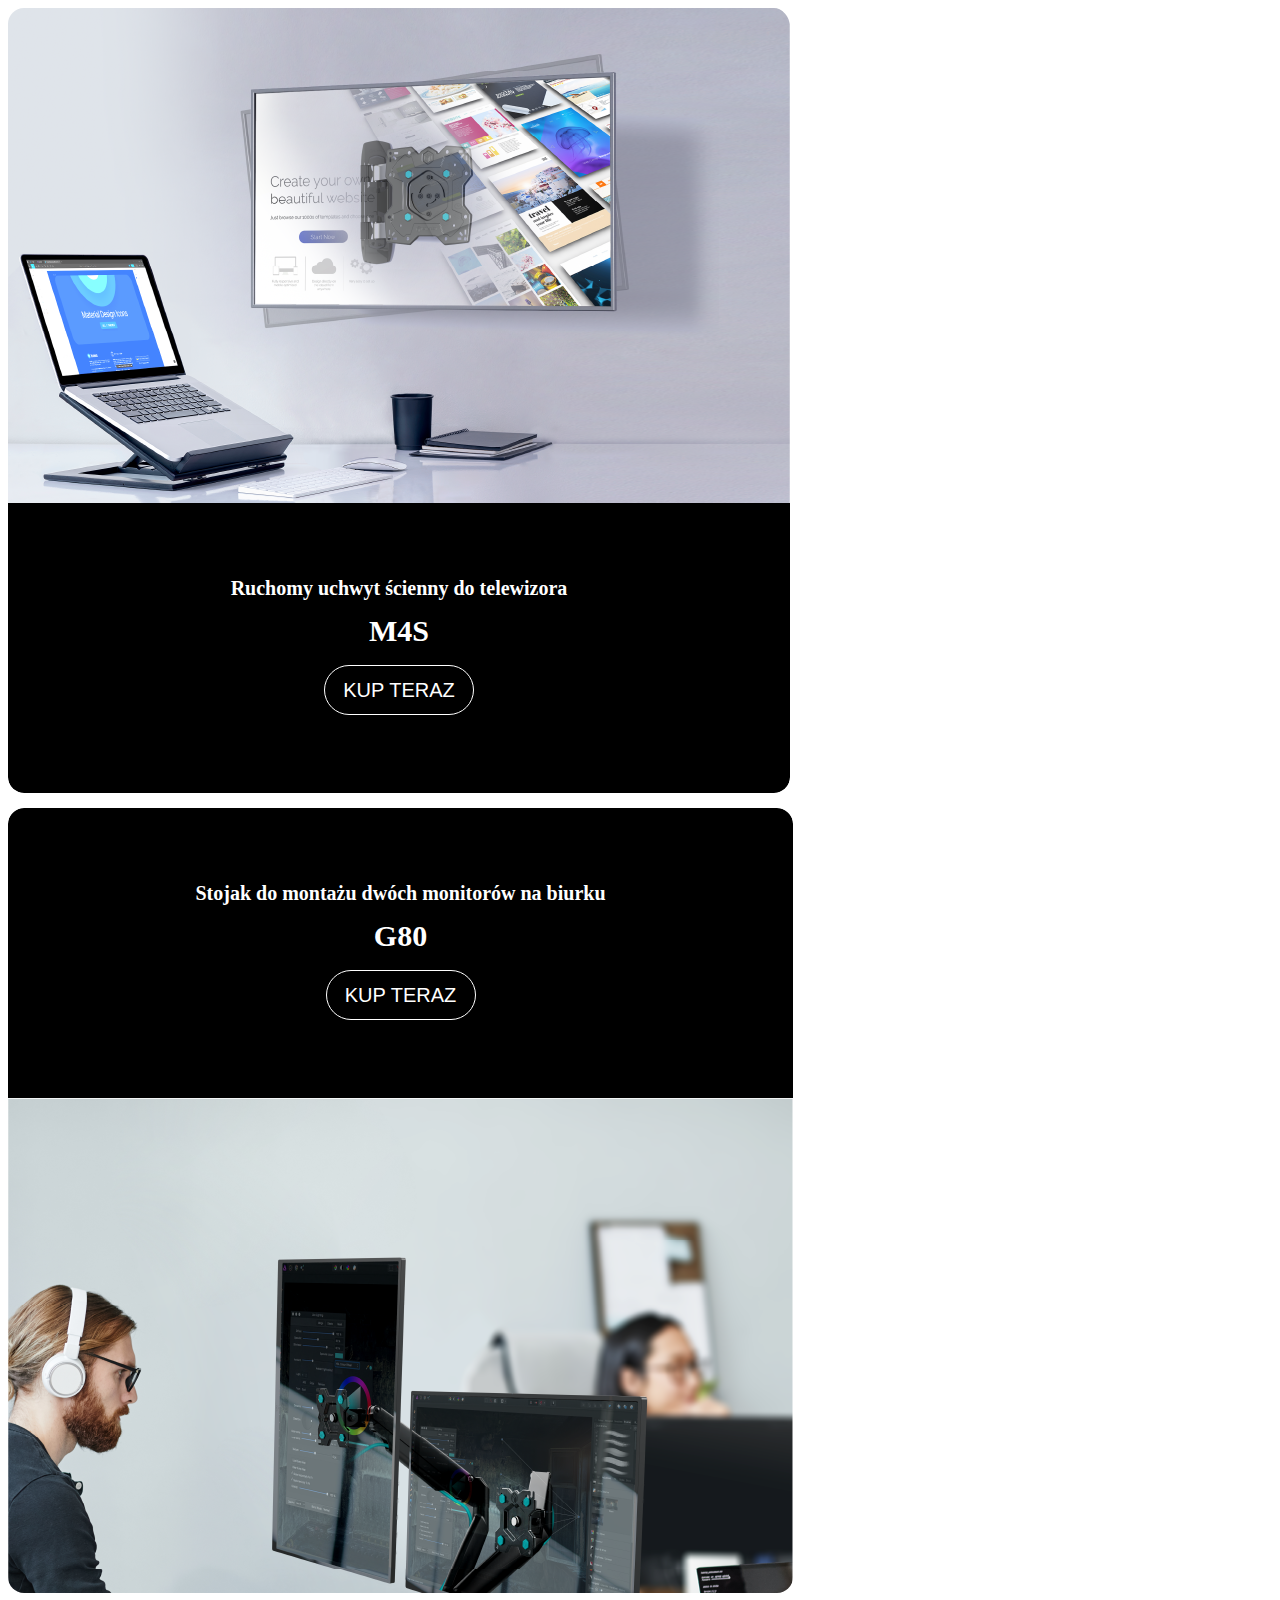
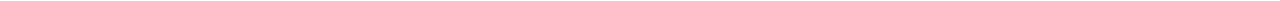
<file: custom.html>
<!DOCTYPE html>
<html lang="en">

<head>
    <meta charset="UTF-8">
    <meta name="viewport" content="width=device-width, initial-scale=1.0">
    <title>Document</title>
    
    <link rel="stylesheet" href="custom.css">
</head>

<body>
    <div class="get-your-look">
        <div class="get-your-look__item  first-media" >
            <div class="black-container black-container-bottom">
                <div class="hover-container hover-bottom">
                    <strong class="black-container__text">Ruchomy uchwyt ścienny do telewizora </strong>
                <h2 class="black-container__title">M4S</h2>
                <button class="black-container__btn"><a href="https://onkron.pl/products/wall-mount-for-onkron-m4s?_pos=2&_psq=M4S&_ss=e&_v=1.0">KUP TERAZ</a></button>
                </div>
            </div>
            <img src="first-product.png" alt="first product"  class="black-container__image first">
            
        </div>
        <div class="get-your-look__item  second-media" >
            <div class="black-container black-container-top ">
                <div class="hover-container hover-top">
                    <strong class="black-container__text">Stojak do montażu dwóch monitorów na biurku </strong>
                <h2 class="black-container__title">G80</h2>
                <button class="black-container__btn"><a href="https://onkron.pl/products/onkron-monitor-desk-mount-g80-blk?_pos=2&_psq=G80&_ss=e&_v=1.0">KUP TERAZ</a></button>
                </div>
            </div>
            <img src="second-product.png" alt="second product" class="black-container__image second" 
            >
        </div>
    </div>
</body>

</html>
</file>
<file: custom.css>
.get-your-look{
    display: flex;
    gap: 15px;
    flex-wrap: wrap;
}


.get-your-look__item {
    height: 785px;
    border-radius: 16px;
    overflow: hidden;
}
a {
    text-decoration: none;
    color: #fff;
}

.black-container__image {
    transition: 0.3s;
}
.get-your-look__item:nth-child(1){
    display: flex;
    flex-direction: column-reverse;
}

.black-container__title {
    font-size: 30px;
}

.black-container__text {
    font-size: 20px;
}



.hover-container{
    background-color: #000;
    color: #fff;
    text-align: center;
    transition: 0.5s;
    height: 290px;
    display: flex;
    flex-direction: column;
    align-items: center;
    justify-content: center;
}

.hover-bottom {
    border-bottom-left-radius: 16px;
    border-bottom-right-radius: 16px;
}

.second {
    border-bottom-left-radius: 16px;
    border-bottom-right-radius: 16px;
}
.hover-top {
    border-top-left-radius: 16px;
    border-top-right-radius: 16px;
}



.black-container{
    position: relative;
    width: 100%;
    z-index: 9;
    line-height: 0.7;
}

.black-container__btn {
    border: 1px solid #FFF;
    color:#FFF;
    background: #000;
    border-radius: 30px;
    font-size: 20px;
    width: 150px;
    height: 50px;
}

.black-container__btn:hover {
    cursor: grab;
    background: #1fcfca;
    box-shadow: 1px 1px 5px gray;
    border: none;
}

.black-container-top{
    top: 0%;
}

.get-your-look__item{
    overflow: hidden;
}

.get-your-look__item:hover .hover-container{
    background: rgba(0,0,0, 0.6);
    width: 100%;
    border-top-right-radius: 16px;
    border-top-left-radius: 16px;

}

.get-your-look__item:hover img{
    display: none;
}

.get-your-look__item:nth-child(1):hover  {
    background-image: url('./first-media.png');
    background-repeat: no-repeat;
    width: 785px;
    height: 785px;
}

.get-your-look__item:nth-child(2):hover  {
    background-image: url('./second-media.png');
    background-repeat: no-repeat;
    width: 785px;
    border-radius: 16px;
    
   
}
</file>
